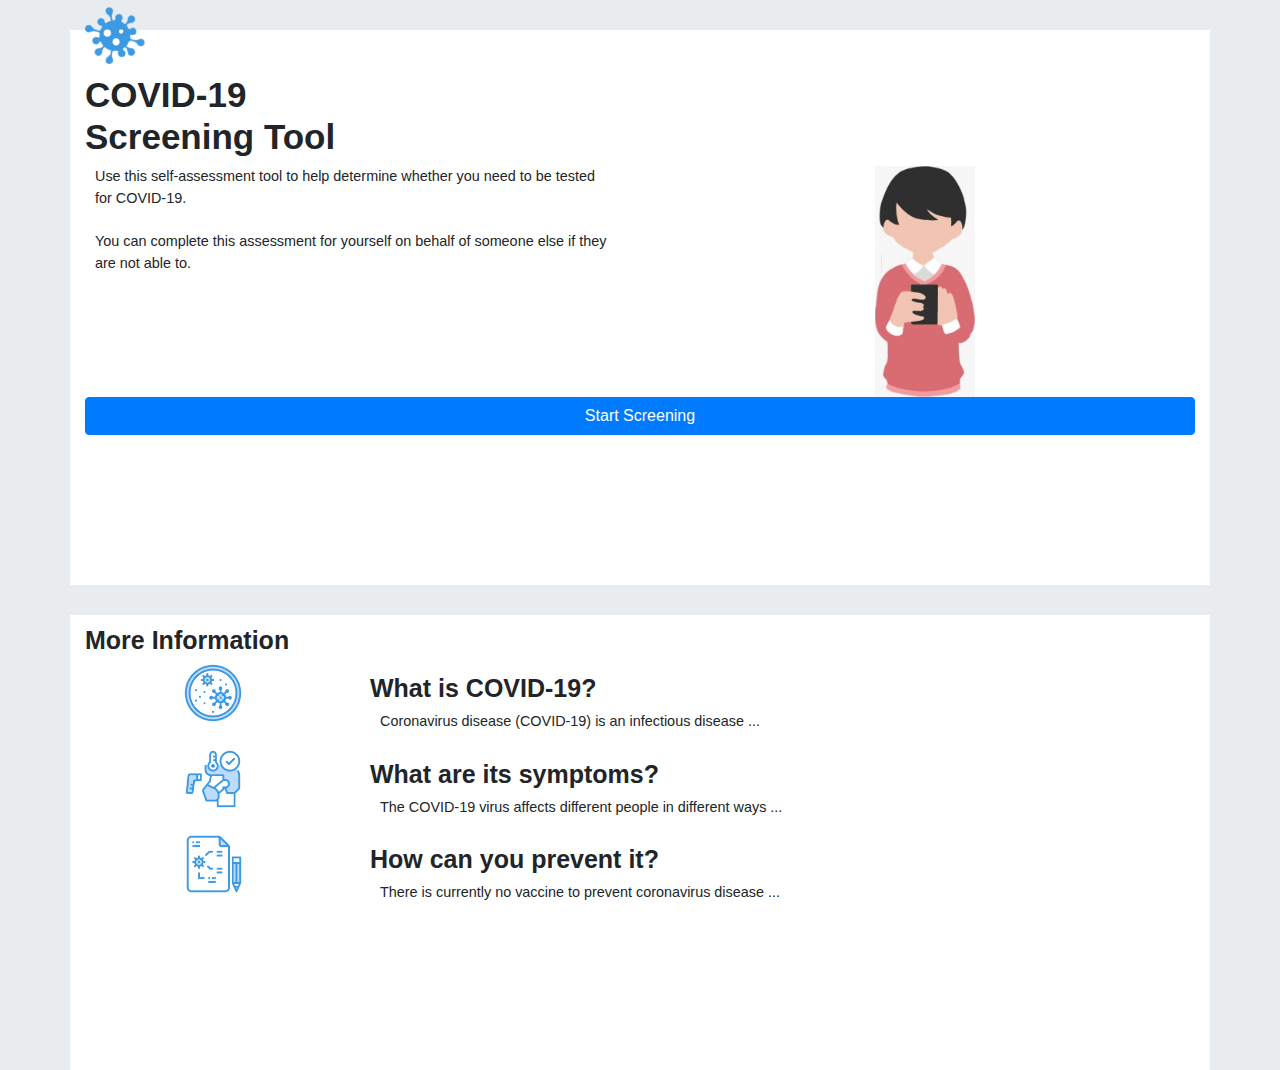
<file: index.html>
<!DOCTYPE html>
<html>
<head>
   <link rel="stylesheet" href="https://stackpath.bootstrapcdn.com/bootstrap/4.4.1/css/bootstrap.min.css" integrity="sha384-Vkoo8x4CGsO3+Hhxv8T/Q5PaXtkKtu6ug5TOeNV6gBiFeWPGFN9MuhOf23Q9Ifjh" crossorigin="anonymous">
   <meta charset="utf-8">
   <meta name="viewport" content="width=device-width, initial-scale=1"> 
   <title>COVID-19</title>
    <link href="style.css" rel="stylesheet" type="text/css">

</head>
<body>
    <div class="container">
        <div class="row">
            <div class="col"><img src="logo.png" class="logo"></div>
        </div>
        <div class="row">
            <div class="col">
                <h1 class="h1"><strong>COVID-19</strong><br><strong>Screening Tool</strong></h1>
            </div>
        </div>
        <div class="row">
            <div class="col">
                <p>Use this self-assessment tool to help determine whether you need to be tested for COVID-19.<br><br>You can complete this assessment for yourself on behalf of someone else if they are not able to.</p>
            </div>
            <div class="col"><img src="covid19screen.jpeg" class="mainimg"></div>
        </div>
        <div class="row">
            <div class="col"><button class="button btn btn-primary" type="button">Start Screening</button></div>
        </div>
    </div>
    <div class="container" class="cont2">
        <div class="row">
            <div class="col">
                <h2 class="h2"><strong>More Information</strong></h2>
            </div>
        </div>
        <div class="row">
            <div class="col-3"><img src="virus.png" class="icons"></div>
            <div class="col-9">
                <div class="row">
                    <div class="col">
                        <h2 class="h2"><strong>What is COVID-19?</strong></h2>
                    </div>
                </div>
                <div class="row">
                    <div class="col">
                        <p>Coronavirus disease (COVID-19) is an infectious disease ...</p>
                    </div>
                </div>
            </div>
        </div>
        <div class="row">
            <div class="col-3"><img src="symptoms.png" class="icons"></div>
            <div class="col-9">
                <div class="row">
                    <div class="col">
                        <h2 class="h2"><strong>What are its symptoms?</strong></h2>
                    </div>
                </div>
                <div class="row">
                    <div class="col">
                        <p>The COVID-19 virus affects different people in different ways ...</p>
                    </div>
                </div>
            </div>
        </div>
        <div class="row">
            <div class="col-3"><img src="prevent.png" class="icons"></div>
            <div class="col-9">
                <div class="row">
                    <div class="col">
                        <h2 class="h2"><strong>How can you prevent it?</strong></h2>
                    </div>
                </div>
                <div class="row">
                    <div class="col">
                        <p style="font-size: 0.9rem;">There is currently no vaccine to prevent coronavirus disease ...</p>
                    </div>
                </div>
            </div>
        </div>
    </div>


</body>
</html>
</file>
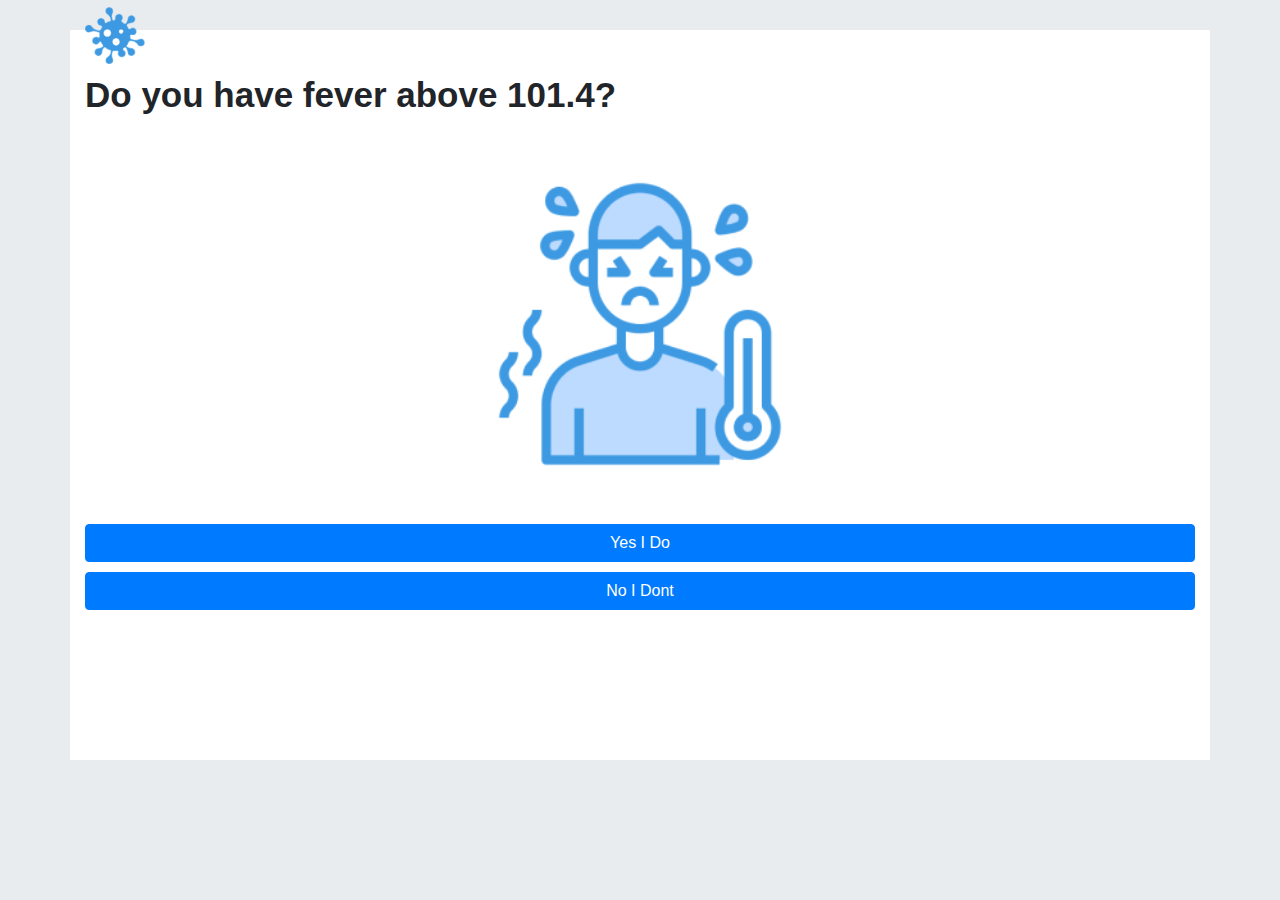
<file: index2.html>
<!DOCTYPE html>
<html>
<head>
   <link rel="stylesheet" href="https://stackpath.bootstrapcdn.com/bootstrap/4.4.1/css/bootstrap.min.css" integrity="sha384-Vkoo8x4CGsO3+Hhxv8T/Q5PaXtkKtu6ug5TOeNV6gBiFeWPGFN9MuhOf23Q9Ifjh" crossorigin="anonymous">
   <meta charset="utf-8">
   <meta name="viewport" content="width=device-width, initial-scale=1"> 
   <title>COVID-19</title>
    <link href="style.css" rel="stylesheet" type="text/css">

</head>
<body>

    <div class="container">
        <div class="row">
            <div class="col"><img src="logo.png" class="logo"></div>
        </div>
        <div class="row">
            <div class="col">
                <h1 class="h1"><strong>Do you have fever above 101.4?</strong></h1>
            </div>
        </div>
        <div class="row">
            <div class="col"><img src="fever.png" class="img2"></div>
        </div>
        <div class="row">
            <div class="col"><button class="button btn btn-primary" type="button">Yes I Do</button></div>
        </div>
        <div class="row bt2">
            <div class="col"><button class="button btn btn-primary" type="button">No I Dont</button></div>
        </div>
    </div>
</body>
</html>
</file>
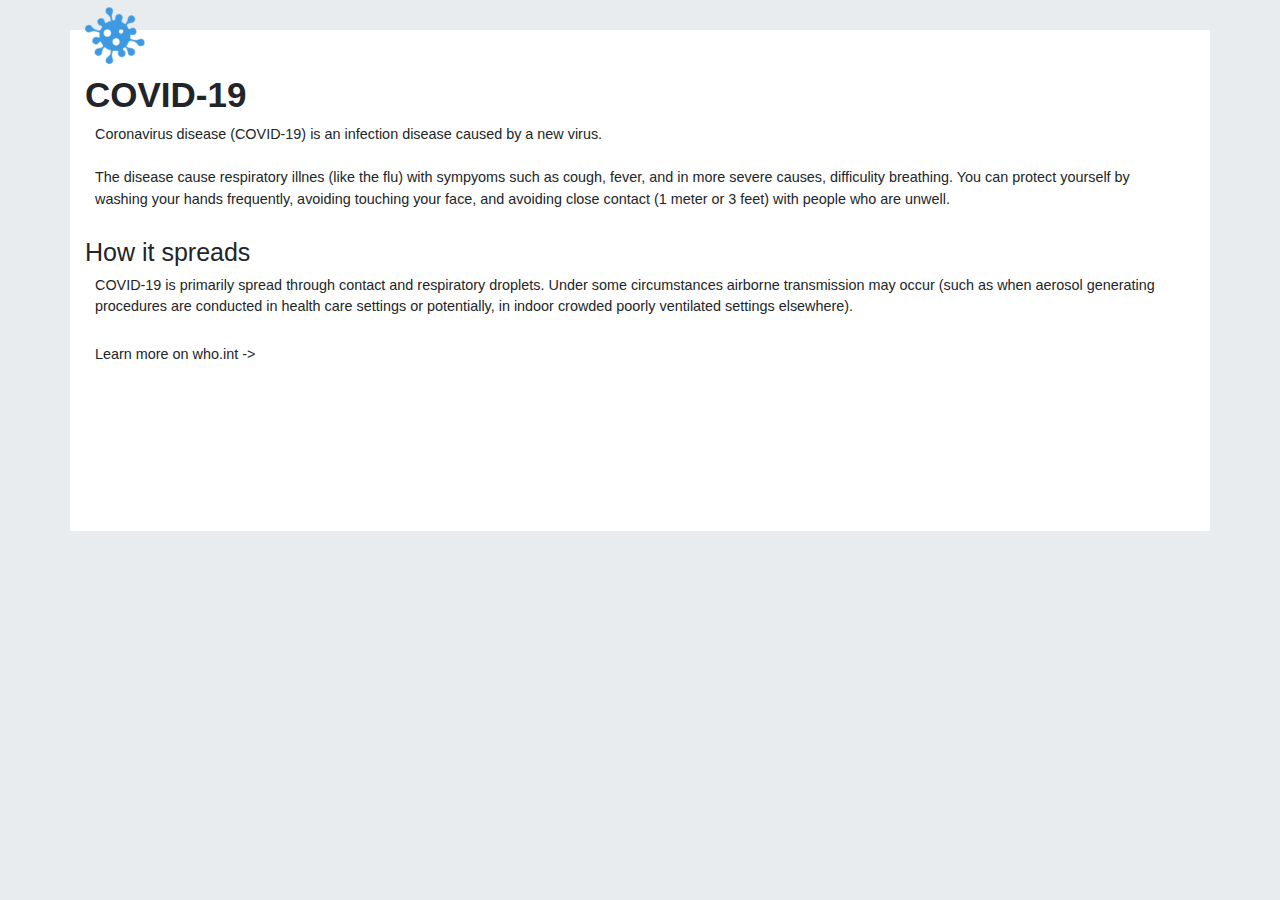
<file: index3.html>
<!DOCTYPE html>
<html>
<head>
   <link rel="stylesheet" href="https://stackpath.bootstrapcdn.com/bootstrap/4.4.1/css/bootstrap.min.css" integrity="sha384-Vkoo8x4CGsO3+Hhxv8T/Q5PaXtkKtu6ug5TOeNV6gBiFeWPGFN9MuhOf23Q9Ifjh" crossorigin="anonymous">
   <meta charset="utf-8">
   <meta name="viewport" content="width=device-width, initial-scale=1"> 
   <title>COVID-19</title>
    <link href="style.css" rel="stylesheet" type="text/css">

</head>


<body>
    <div class="container">
        <div class="row">
            <div class="col">
                <img src="logo.png" class="logo">
            </div>
        </div>
        <div class="row">
            <div class="col">
                <h1 class="h1"><strong>COVID-19</strong></h1>
            </div>
        </div>
        <div class="row">
            <div class="col">
                <p>Coronavirus disease (COVID-19) is an infection disease caused by a new virus.<br><br>The disease cause respiratory illnes (like the flu) with sympyoms such as cough, fever, and in more severe causes, difficulity breathing. You can protect
                    yourself by washing your hands frequently, avoiding touching your face, and avoiding close contact (1 meter or 3 feet) with people who are unwell.
                </p>
            </div>
        </div>
        <div class="row">
            <div class="col">
                <h2 class="h2">How it spreads</h1>
            </div>
        </div>
        <div class="row">
            <div class="col">
                <p>COVID-19 is primarily spread through contact and respiratory droplets. Under some circumstances airborne transmission may occur (such as when aerosol generating procedures are conducted in health care settings or potentially, in indoor
                    crowded poorly ventilated settings elsewhere).</p>
            </div>
        </div>
        <div class="row">
            <div class="col">
                <p href="#" style="margin-top: 10px;">Learn more on who.int -&gt;</p>
            </div>
        </div>
    </div>

</body>


</html>
</file>
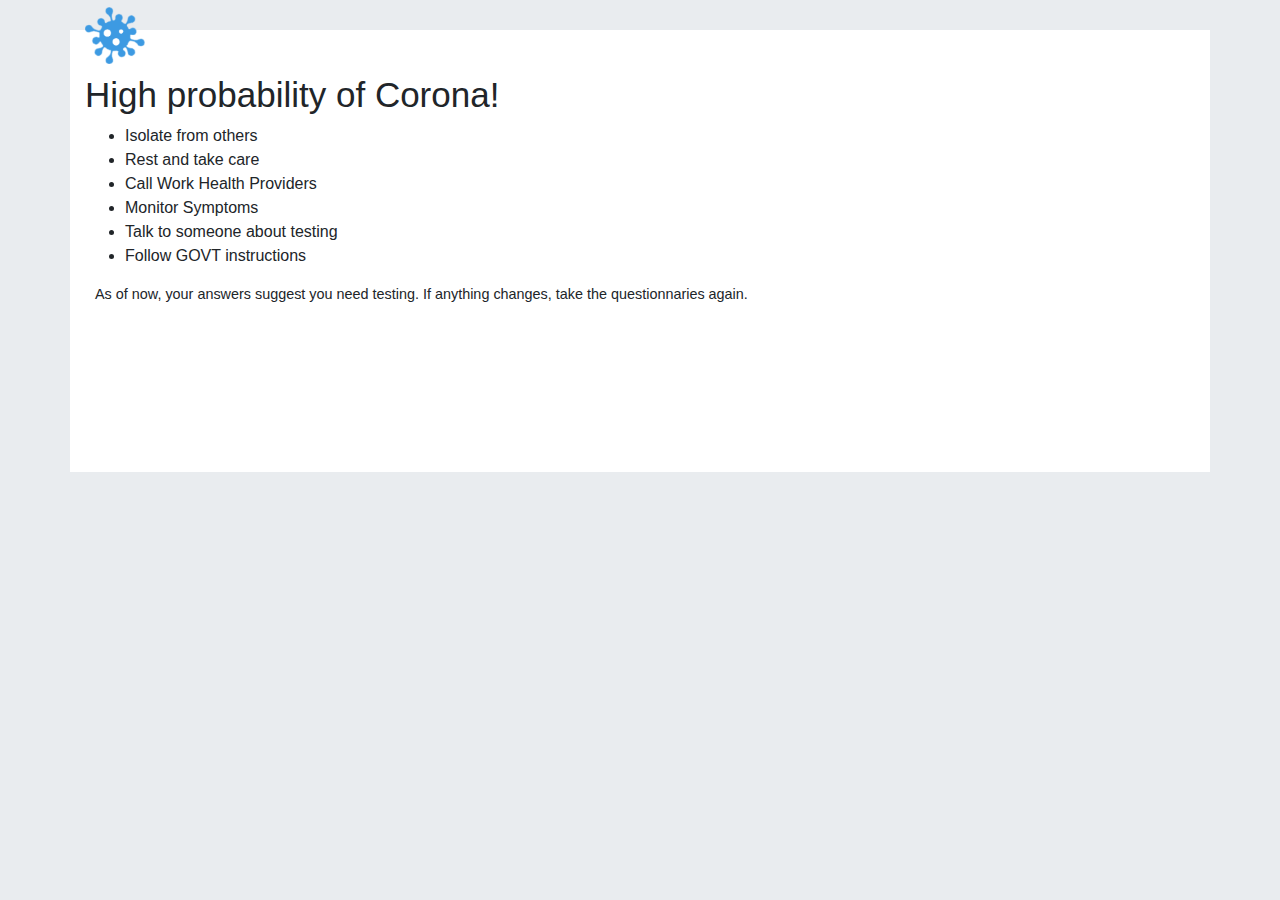
<file: index4.html>
<html>
    <head>
       <link rel="stylesheet" href="https://stackpath.bootstrapcdn.com/bootstrap/4.4.1/css/bootstrap.min.css" integrity="sha384-Vkoo8x4CGsO3+Hhxv8T/Q5PaXtkKtu6ug5TOeNV6gBiFeWPGFN9MuhOf23Q9Ifjh" crossorigin="anonymous">
       <meta charset="utf-8">
       <meta name="viewport" content="width=device-width, initial-scale=1"> 
       <title>COVID-19</title>
        <link href="style.css" rel="stylesheet" type="text/css">
    
    </head>
<body>

    <div class="container">
        
        <div class="row">
            <div class="col-sm-4">
                <img src="logo.png" class="logo"></div>
        </div>
        <div class="row">
            <div class="col">
                <h1 class="h1">High probability of Corona!</h1>
            </div>
        </div>
        <div class="row">
            <div class="col">
                <ul>
                    <li>Isolate from others</li>
                    <li>Rest and take care</li>
                    <li>Call Work Health Providers</li>
                    <li>Monitor Symptoms</li>
                    <li>Talk to someone about testing</li>
                    <li>Follow GOVT instructions</li>
                </ul>
            </div>
        </div>
        <div class="row">
            <div class="col">
                <p>As of now, your answers suggest you need testing. If anything changes, take the questionnaries again.</p>
            </div>
        </div>
    </div>
    
</body>
</html>
</file>
<file: style.css>
body{
    background-color: #e9ecef;
 
}
.container{
    width: 100%;
    margin-top: 30px;
   background-color: white;
   padding-bottom: 150px;
}
.h1{
    font-size: 35px;
    margin-top: 10px;
}
.h2{
    font-size: 25px;
    margin-top: 10px;
}
.logo{
    width: 60px;
    margin-top: -23px;
}
p{
    margin-left: 10px;
    margin-right: 10px;
    font-size: 0.9rem;
}
.button{
    text-align: center;
    margin: auto;
    display: block;
    width: 100%;
}
.bt2{
    margin-top: 10px;
}
.img2{
    width: 300px;
    display: block;
    margin: auto;
    padding-top: 50px;
    padding-bottom: 50px;
}
.mainimg{
    width: 100px;
    display: block;
    margin: auto;
}
.cont2{
    margin-top: 20px;
}
.icons{
    width:60px;
    display: block;
    margin: auto;
}
</file>
